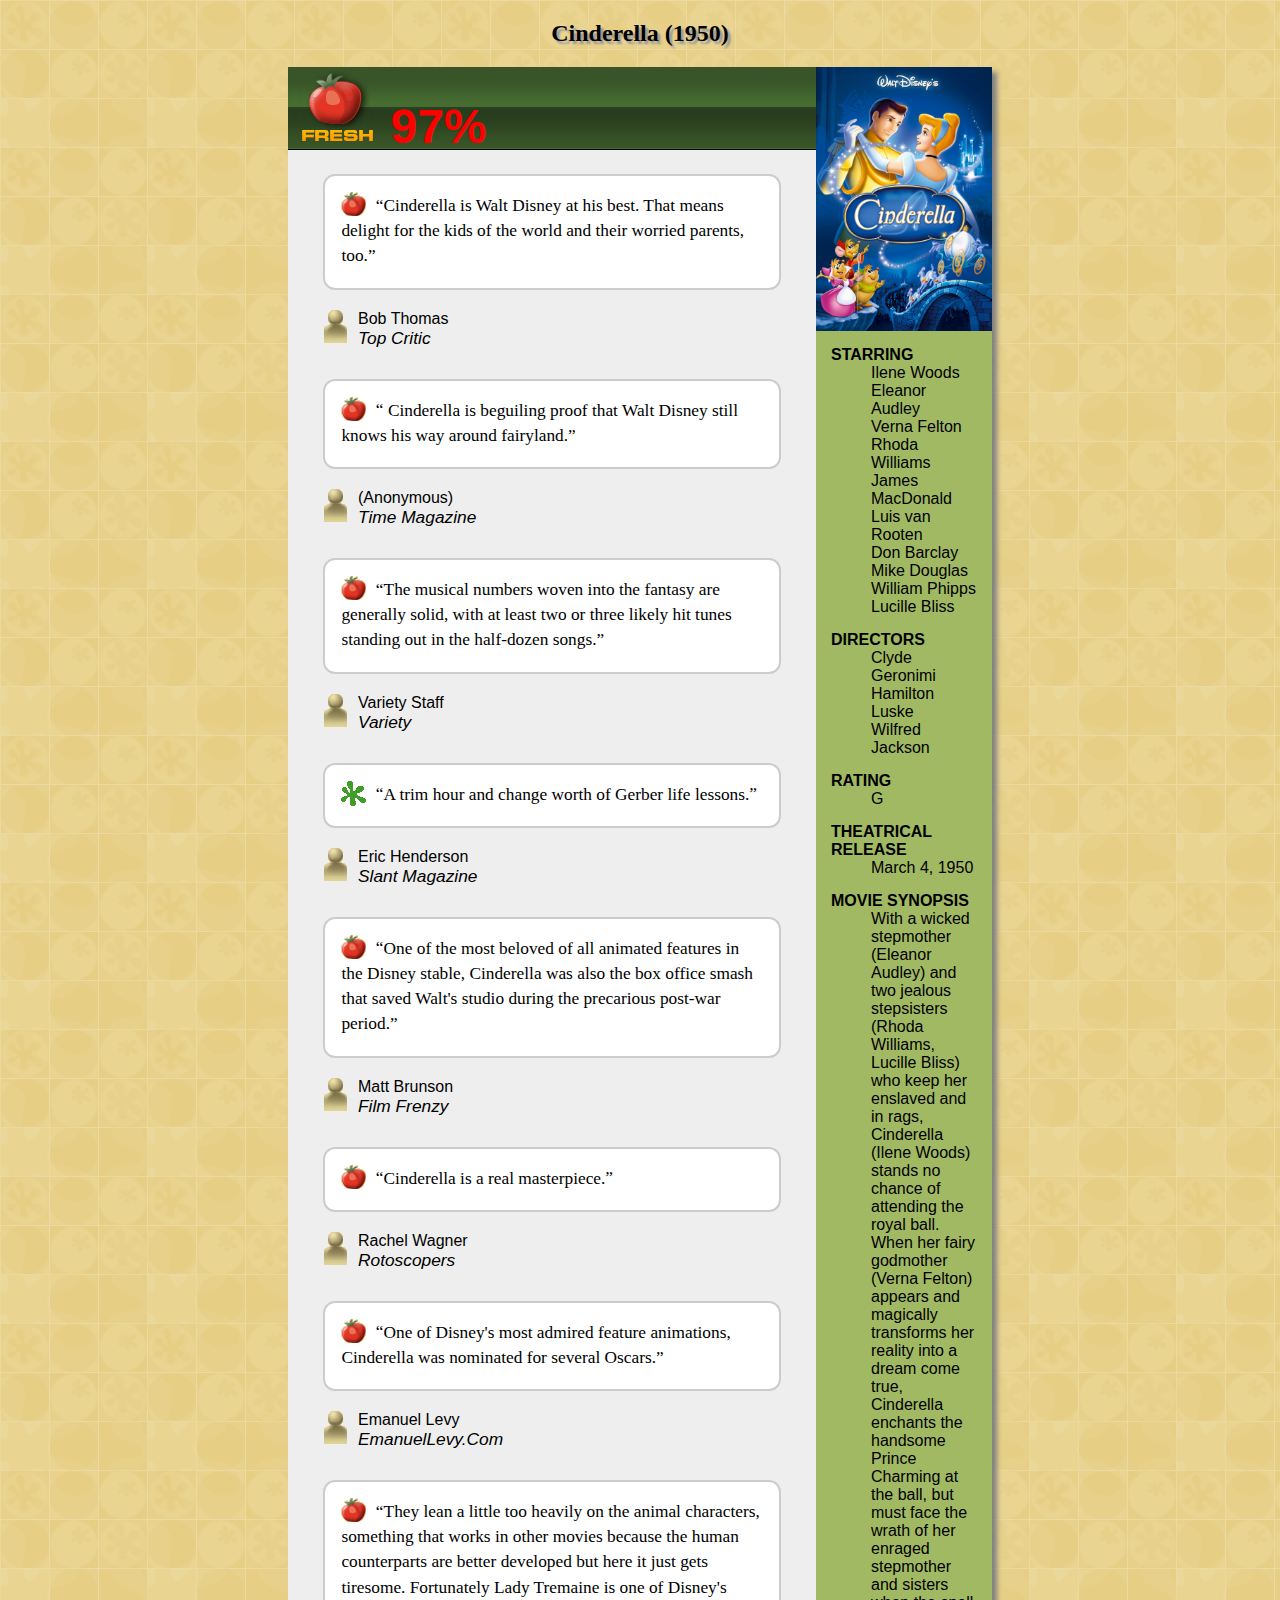
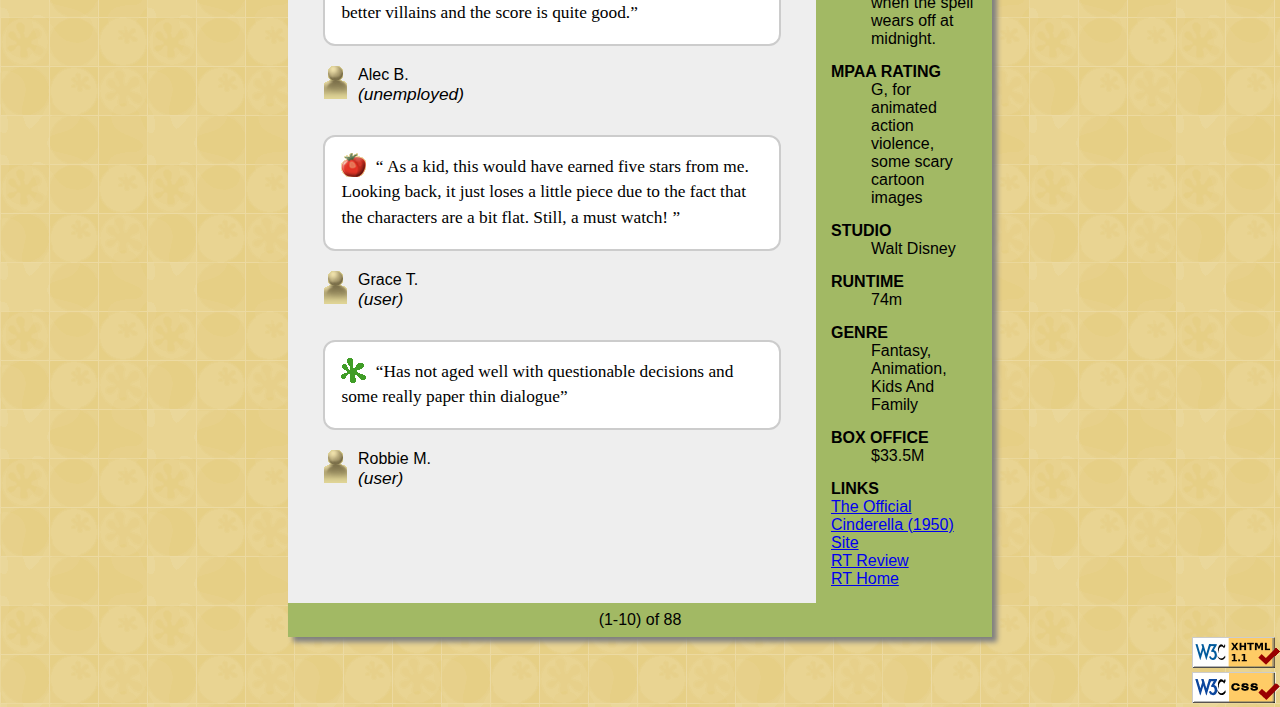
<file: index.html>
<!DOCTYPE html>
<html>
<!--
    Domaci 1 (PIA 2020)
    Kretiranje web stranice posvecene mom omiljenom crtanom filmu iz detinjstva
	-->
<head>
    <title>PIA HW - Movie review</title>
    <meta name="author" content="Milica Stevic" />
    <meta charset="utf-8" />
    <meta name="description" content="HTML/CSS homework assignment." />
    <meta name="keywords" content="pia, web programming, html, css" />
    <link rel="stylesheet" href="movie.css">
</head>

<body>
    <!-- Movie headding -->
    <header>
        <h1>Cinderella (1950)</h1>
    </header>
    <div class="container">

        <div class="content">
            <div class="content-main">
                <div class="rating">
                    <img src="images/freshbig.png" alt="Rotten" />
                    <span>97%</span>
                </div>
                <div class="critic">
                    <p class="quotebubble">
                        <img src="images/fresh.gif" alt="Fresh" class="icon" />
                        <q>Cinderella is Walt Disney at his best. That means delight for the kids of the world and their
                            worried parents, too.</q>
                    </p>
                    <p class="critic-info">
                        <img src="images/critic.gif" alt="Critic-male" class="icon" />
                        Bob Thomas <br />
                        <span class="publication">Top Critic</span>
                    </p>
                </div>

                <div class="critic">
                    <p class="quotebubble">
                        <img src="images/fresh.gif" alt="Fresh" class="icon" />
                        <q>
                            Cinderella is beguiling proof that Walt Disney still knows his way around fairyland.</q>
                    </p>
                    <p class="critic-info">
                        <img src="images/critic.gif" alt="Critic" class="icon" />
                        (Anonymous) <br />
                        <span class="publication">Time Magazine</span>
                    </p>
                </div>
                <div class="critic">
                    <p class="quotebubble">
                        <img src="images/fresh.gif" alt="Fresh" class="icon" />
                        <q>The musical numbers woven into the fantasy are generally solid, with at least two or three
                            likely hit tunes standing out in the half-dozen songs.</q>
                    </p>
                    <p class="critic-info">
                        <img src="images/critic.gif" alt="Critic" class="icon" />
                        Variety Staff<br>
                        <span class="publication">Variety</span>
                    </p>
                </div>
                <div class="critic">
                    <p class="quotebubble">
                        <img src="images/rotten.gif" alt="Rotten" class="icon" />
                        <q>A trim hour and change worth of Gerber life lessons.</q>
                    </p>
                    <p class="critic-info">
                        <img src="images/critic.gif" alt="Critic" class="icon" />
                        Eric Henderson <br />
                        <span class="publication">Slant Magazine</span>
                    </p>
                </div>
                <div class="critic">
                    <p class="quotebubble">
                        <img src="images/fresh.gif" alt="Fresh" class="icon" />
                        <q>One of the most beloved of all animated features in the Disney stable, Cinderella was also
                            the box office smash that saved Walt's studio during the precarious post-war period.</q>
                    </p>
                    <p class="critic-info">
                        <img src="images/critic.gif" alt="Critic" class="icon" />
                        Matt Brunson <br />
                        <span class="publication">Film Frenzy</span>
                    </p>
                </div>
                <div class="critic">
                    <p class="quotebubble">
                        <img src="images/fresh.gif" alt="Fresh" class="icon" />
                        <q>Cinderella is a real masterpiece.</q>
                    </p>
                    <p class="critic-info">
                        <img src="images/critic.gif" alt="Critic" class="icon" />
                        Rachel Wagner<br />
                        <span class="publication">Rotoscopers</span>
                    </p>
                </div>
                <div class="critic">
                    <p class="quotebubble">
                        <img src="images/fresh.gif" alt="Fresh" class="icon" />
                        <q>One of Disney's most admired feature animations, Cinderella was nominated for several
                            Oscars.</q>
                    </p>
                    <p class="critic-info">
                        <img src="images/critic.gif" alt="Critic" class="icon" />
                        Emanuel Levy <br />
                        <span class="publication">EmanuelLevy.Com</span>
                    </p>
                </div>
                <div class="critic">
                    <p class="quotebubble">
                        <img src="images/fresh.gif" alt="Fresh" class="icon" />
                        <q>They lean a little too heavily on the animal characters, something that works in other movies
                            because the human counterparts are better developed but here it just gets tiresome.
                            Fortunately Lady Tremaine is one of Disney's better villains and the score is quite
                            good.</q>
                    </p>

                    <p class="critic-info">
                        <img src="images/critic.gif" alt="Critic" class="icon" />
                        Alec B. <br />
                        <span class="publication">(unemployed)</span>
                    </p>
                </div>
                <div class="critic">
                    <p class="quotebubble">
                        <img src="images/fresh.gif" alt="Fresh" class="icon" />
                        <q>
                            As a kid, this would have earned five stars from me. Looking back, it just loses a little
                            piece due to the fact that the characters are a bit flat. Still, a must watch!
                        </q>
                    </p>
                    <p class="critic-info">
                        <img src="images/critic.gif" alt="Critic" class="icon" />
                        Grace T. <br />
                        <span class="publication">(user)</span>
                    </p>
                </div>
                <div class="critic">
                    <p class="quotebubble">
                        <img src="images/rotten.gif" alt="Rotten" class="icon" />
                        <q>Has not aged well with questionable decisions and some really paper thin dialogue</q>
                    </p>
                    <p class="critic-info">
                        <img src="images/critic.gif" alt="Critic" class="icon" />
                        Robbie M. <br />
                        <span class="publication">(user)</span>
                    </p>
                </div>
            </div>
            <div class="content-sidebar">
                <!-- sekcija sa informacijama: desna kolona. -->
                <img src="images/cover.jpg" alt="general overview" class="icon" />
                <dl class="sidebar-info">
                    <dt>STARRING</dt>
                    <dd>
                        Ilene Woods <br>
                        Eleanor Audley<br>
                        Verna Felton<br>
                        Rhoda Williams<br>
                        James MacDonald<br>
                        Luis van Rooten<br>
                        Don Barclay<br>
                        Mike Douglas<br>
                        William Phipps<br>
                        Lucille Bliss<br>
                    </dd>

                    <dt>DIRECTORS</dt>
                    <dd>
                        Clyde Geronimi<br>
                        Hamilton Luske<br>
                        Wilfred Jackson<br></dd>

                    <dt>RATING</dt>
                    <dd>G</dd>

                    <dt>THEATRICAL RELEASE</dt>
                    <dd>March 4, 1950</dd>

                    <dt>MOVIE SYNOPSIS</dt>
                    <dd>
                        With a wicked stepmother (Eleanor Audley) and two jealous stepsisters (Rhoda Williams, Lucille
                        Bliss) who keep her enslaved and in rags, Cinderella (Ilene Woods) stands no chance of attending
                        the royal ball. When her fairy godmother (Verna Felton) appears and magically transforms her
                        reality into a dream come true, Cinderella enchants the handsome Prince Charming at the ball,
                        but must face the wrath of her enraged stepmother and sisters when the spell wears off at
                        midnight.
                    </dd>

                    <dt>MPAA RATING</dt>
                    <dd>G, for animated action violence, some scary cartoon images</dd>

                    <dt>STUDIO</dt>
                    <dd>Walt Disney</dd>

                    <dt>RUNTIME</dt>
                    <dd>74m</dd>

                    <dt>GENRE</dt>
                    <dd>
                        Fantasy, Animation, Kids And Family
                    </dd>

                    <dt>BOX OFFICE</dt>
                    <dd>$33.5M</dd>

                    <dt>LINKS</dt>
                    <dd id="linkList">
                        <ul>
                            <li class="links">
                                <a href="https://movies.disney.com/cinderella-1950">The Official Cinderella (1950)
                                    Site</a>
                            </li><br>
                            <li class="links">
                                <a href="https://www.rottentomatoes.com/m/cinderella">RT Review</a>
                            </li><br>
                            <li class="links"><a href="http://www.rottentomatoes.com/">RT Home</a></li><br>
                        </ul>
                    </dd>
                </dl>

            </div>

        </div>
        <footer>(1-10) of 88</footer>

    </div>


    <div id="w3c">
        <a href="images/validate-html.php"><img src="images/w3c-html.png" alt="Valid HTML5" /></a><br />
        <a href="images/validate-css.php"><img src="images/w3c-css.png" alt="Valid CSS" /></a>
    </div>
</body>

</html>
</file>
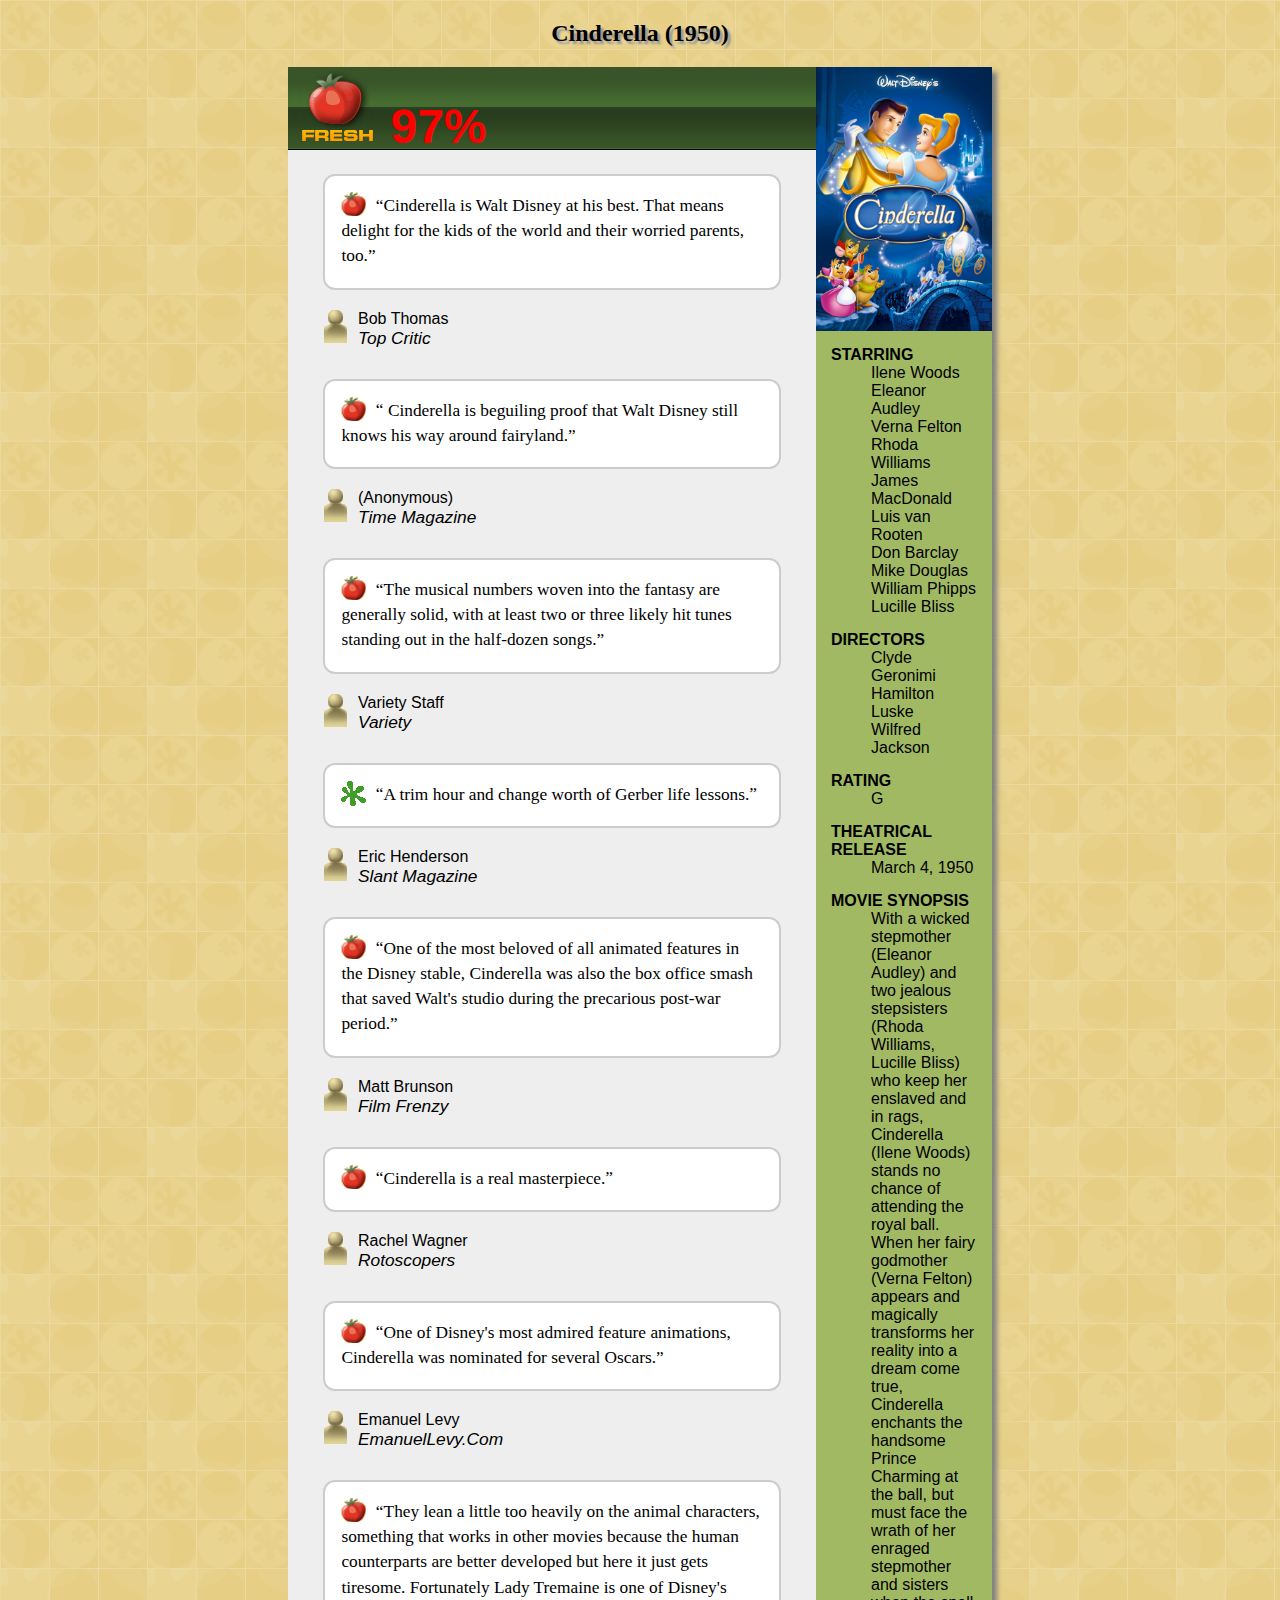
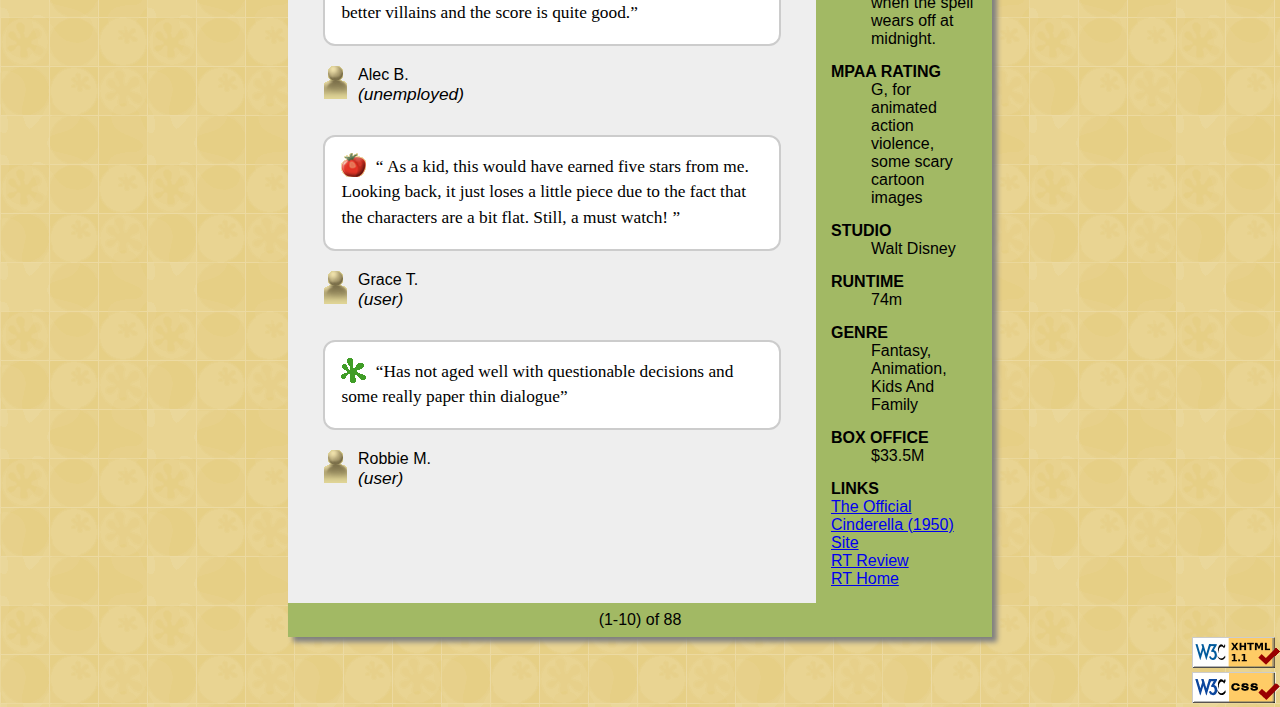
<file: movie_index.html>
<!DOCTYPE html>
<html>
<!--
    Domaci 1 (PIA 2020)
    Kretiranje web stranice posvecene mom omiljenom crtanom filmu iz detinjstva
	-->
<head>
    <title>PIA HW - Movie review</title>
    <meta name="author" content="Milica Stevic" />
    <meta charset="utf-8" />
    <meta name="description" content="HTML/CSS homework assignment." />
    <meta name="keywords" content="pia, web programming, html, css" />
    <link rel="stylesheet" href="movie.css">
</head>

<body>
    <!-- Movie headding -->
    <header>
        <h1>Cinderella (1950)</h1>
    </header>
    <div class="container">

        <div class="content">
            <div class="content-main">
                <div class="rating">
                    <img src="images/freshbig.png" alt="Rotten" />
                    <span>97%</span>
                </div>
                <div class="critic">
                    <p class="quotebubble">
                        <img src="images/fresh.gif" alt="Fresh" class="icon" />
                        <q>Cinderella is Walt Disney at his best. That means delight for the kids of the world and their
                            worried parents, too.</q>
                    </p>
                    <p class="critic-info">
                        <img src="images/critic.gif" alt="Critic-male" class="icon" />
                        Bob Thomas <br />
                        <span class="publication">Top Critic</span>
                    </p>
                </div>

                <div class="critic">
                    <p class="quotebubble">
                        <img src="images/fresh.gif" alt="Fresh" class="icon" />
                        <q>
                            Cinderella is beguiling proof that Walt Disney still knows his way around fairyland.</q>
                    </p>
                    <p class="critic-info">
                        <img src="images/critic.gif" alt="Critic" class="icon" />
                        (Anonymous) <br />
                        <span class="publication">Time Magazine</span>
                    </p>
                </div>
                <div class="critic">
                    <p class="quotebubble">
                        <img src="images/fresh.gif" alt="Fresh" class="icon" />
                        <q>The musical numbers woven into the fantasy are generally solid, with at least two or three
                            likely hit tunes standing out in the half-dozen songs.</q>
                    </p>
                    <p class="critic-info">
                        <img src="images/critic.gif" alt="Critic" class="icon" />
                        Variety Staff<br>
                        <span class="publication">Variety</span>
                    </p>
                </div>
                <div class="critic">
                    <p class="quotebubble">
                        <img src="images/rotten.gif" alt="Rotten" class="icon" />
                        <q>A trim hour and change worth of Gerber life lessons.</q>
                    </p>
                    <p class="critic-info">
                        <img src="images/critic.gif" alt="Critic" class="icon" />
                        Eric Henderson <br />
                        <span class="publication">Slant Magazine</span>
                    </p>
                </div>
                <div class="critic">
                    <p class="quotebubble">
                        <img src="images/fresh.gif" alt="Fresh" class="icon" />
                        <q>One of the most beloved of all animated features in the Disney stable, Cinderella was also
                            the box office smash that saved Walt's studio during the precarious post-war period.</q>
                    </p>
                    <p class="critic-info">
                        <img src="images/critic.gif" alt="Critic" class="icon" />
                        Matt Brunson <br />
                        <span class="publication">Film Frenzy</span>
                    </p>
                </div>
                <div class="critic">
                    <p class="quotebubble">
                        <img src="images/fresh.gif" alt="Fresh" class="icon" />
                        <q>Cinderella is a real masterpiece.</q>
                    </p>
                    <p class="critic-info">
                        <img src="images/critic.gif" alt="Critic" class="icon" />
                        Rachel Wagner<br />
                        <span class="publication">Rotoscopers</span>
                    </p>
                </div>
                <div class="critic">
                    <p class="quotebubble">
                        <img src="images/fresh.gif" alt="Fresh" class="icon" />
                        <q>One of Disney's most admired feature animations, Cinderella was nominated for several
                            Oscars.</q>
                    </p>
                    <p class="critic-info">
                        <img src="images/critic.gif" alt="Critic" class="icon" />
                        Emanuel Levy <br />
                        <span class="publication">EmanuelLevy.Com</span>
                    </p>
                </div>
                <div class="critic">
                    <p class="quotebubble">
                        <img src="images/fresh.gif" alt="Fresh" class="icon" />
                        <q>They lean a little too heavily on the animal characters, something that works in other movies
                            because the human counterparts are better developed but here it just gets tiresome.
                            Fortunately Lady Tremaine is one of Disney's better villains and the score is quite
                            good.</q>
                    </p>

                    <p class="critic-info">
                        <img src="images/critic.gif" alt="Critic" class="icon" />
                        Alec B. <br />
                        <span class="publication">(unemployed)</span>
                    </p>
                </div>
                <div class="critic">
                    <p class="quotebubble">
                        <img src="images/fresh.gif" alt="Fresh" class="icon" />
                        <q>
                            As a kid, this would have earned five stars from me. Looking back, it just loses a little
                            piece due to the fact that the characters are a bit flat. Still, a must watch!
                        </q>
                    </p>
                    <p class="critic-info">
                        <img src="images/critic.gif" alt="Critic" class="icon" />
                        Grace T. <br />
                        <span class="publication">(user)</span>
                    </p>
                </div>
                <div class="critic">
                    <p class="quotebubble">
                        <img src="images/rotten.gif" alt="Rotten" class="icon" />
                        <q>Has not aged well with questionable decisions and some really paper thin dialogue</q>
                    </p>
                    <p class="critic-info">
                        <img src="images/critic.gif" alt="Critic" class="icon" />
                        Robbie M. <br />
                        <span class="publication">(user)</span>
                    </p>
                </div>
            </div>
            <div class="content-sidebar">
                <!-- sekcija sa informacijama: desna kolona. -->
                <img src="images/cover.jpg" alt="general overview" class="icon" />
                <dl class="sidebar-info">
                    <dt>STARRING</dt>
                    <dd>
                        Ilene Woods <br>
                        Eleanor Audley<br>
                        Verna Felton<br>
                        Rhoda Williams<br>
                        James MacDonald<br>
                        Luis van Rooten<br>
                        Don Barclay<br>
                        Mike Douglas<br>
                        William Phipps<br>
                        Lucille Bliss<br>
                    </dd>

                    <dt>DIRECTORS</dt>
                    <dd>
                        Clyde Geronimi<br>
                        Hamilton Luske<br>
                        Wilfred Jackson<br></dd>

                    <dt>RATING</dt>
                    <dd>G</dd>

                    <dt>THEATRICAL RELEASE</dt>
                    <dd>March 4, 1950</dd>

                    <dt>MOVIE SYNOPSIS</dt>
                    <dd>
                        With a wicked stepmother (Eleanor Audley) and two jealous stepsisters (Rhoda Williams, Lucille
                        Bliss) who keep her enslaved and in rags, Cinderella (Ilene Woods) stands no chance of attending
                        the royal ball. When her fairy godmother (Verna Felton) appears and magically transforms her
                        reality into a dream come true, Cinderella enchants the handsome Prince Charming at the ball,
                        but must face the wrath of her enraged stepmother and sisters when the spell wears off at
                        midnight.
                    </dd>

                    <dt>MPAA RATING</dt>
                    <dd>G, for animated action violence, some scary cartoon images</dd>

                    <dt>STUDIO</dt>
                    <dd>Walt Disney</dd>

                    <dt>RUNTIME</dt>
                    <dd>74m</dd>

                    <dt>GENRE</dt>
                    <dd>
                        Fantasy, Animation, Kids And Family
                    </dd>

                    <dt>BOX OFFICE</dt>
                    <dd>$33.5M</dd>

                    <dt>LINKS</dt>
                    <dd id="linkList">
                        <ul>
                            <li class="links">
                                <a href="https://movies.disney.com/cinderella-1950">The Official Cinderella (1950)
                                    Site</a>
                            </li><br>
                            <li class="links">
                                <a href="https://www.rottentomatoes.com/m/cinderella">RT Review</a>
                            </li><br>
                            <li class="links"><a href="http://www.rottentomatoes.com/">RT Home</a></li><br>
                        </ul>
                    </dd>
                </dl>

            </div>

        </div>
        <footer>(1-10) of 88</footer>

    </div>


    <div id="w3c">
        <a href="images/validate-html.php"><img src="images/w3c-html.png" alt="Valid HTML5" /></a><br />
        <a href="images/validate-css.php"><img src="images/w3c-css.png" alt="Valid CSS" /></a>
    </div>
</body>

</html>
</file>
<file: movie.css>
/* Css fajl glavne stranice */

* {
    margin: 0px;
    padding: 0px;
    box-sizing: border-box;
    font-size: 12pt;
    font-family: Arial, Helvetica, sans-serif;
}

body {
    background-image: url("images/background.png");
}

.icon {
    margin-right: 5px;
}

header>h1 {
    margin: 10px;
    padding: 10px;
    text-shadow: 3px 3px 2px #999999;
    text-align: center;
    font-size: 24px;
    font-style: bold;
    font-family: Georgia, 'Times New Roman', Times, serif;
}

.container {
    width: 55%;
    margin: 0 auto;
    box-shadow: 5px 5px 5px grey;
}

.content {
    display: flex;
    background-color: #EEEEEE;
}

.content-main {
    width: 90%;
}

.content-sidebar {
    width: 30%;
    background-color: #A2B964;
}

.content-sidebar>img {
    width: 100%;
    display: block;
}

.rating {
    background-image: url("images/rbg.png");
    background-repeat: repeat-x;
    padding: 0px;
}

.rating>span {
    font-size: 48px;
    font-weight: bold;
    color: red;
    vertical-align: bottom;
}

.quotebubble {
    padding: 1em;
    margin: 0px auto 0px auto;
    background-color: white;
    border-radius: 12px;
    border: 2px solid;
    border-color: #CCCCCC;
    width: 90%;
}

.quotebubble>img {
    margin-right: 5px;
}

.critic {
    padding: 10px;
    margin-top: 10px;
}

.critic-info {
    padding-left: 20px;
    margin-top: 20px;
}

.critic-info>img {
    float: left;
}

.publication {
    font-style: italic;
    font-size: 13pt;
}

q {
    vertical-align: super;
    font-size: 13pt;
    font-family: Georgia, 'Times New Roman', Times, serif;
}

.sidebar-info {
    padding: 15px;
    font-weight: bold;
}

dl,
dt,
dd {
    margin-left: revert;
}

dd {
    font-weight: normal;
    margin-bottom: 15px;
}

.links {
    display: inline;
    margin: 0px;
    padding: 0px;
}

#linkList {
    margin: 0px;
    padding: 0px;
}

footer {
    background-color: #A2B964;
    text-align: center;
    display: block;
    width: 100%;
    padding: 0.5em;
}

#w3c {
    float: right;
}
</file>
